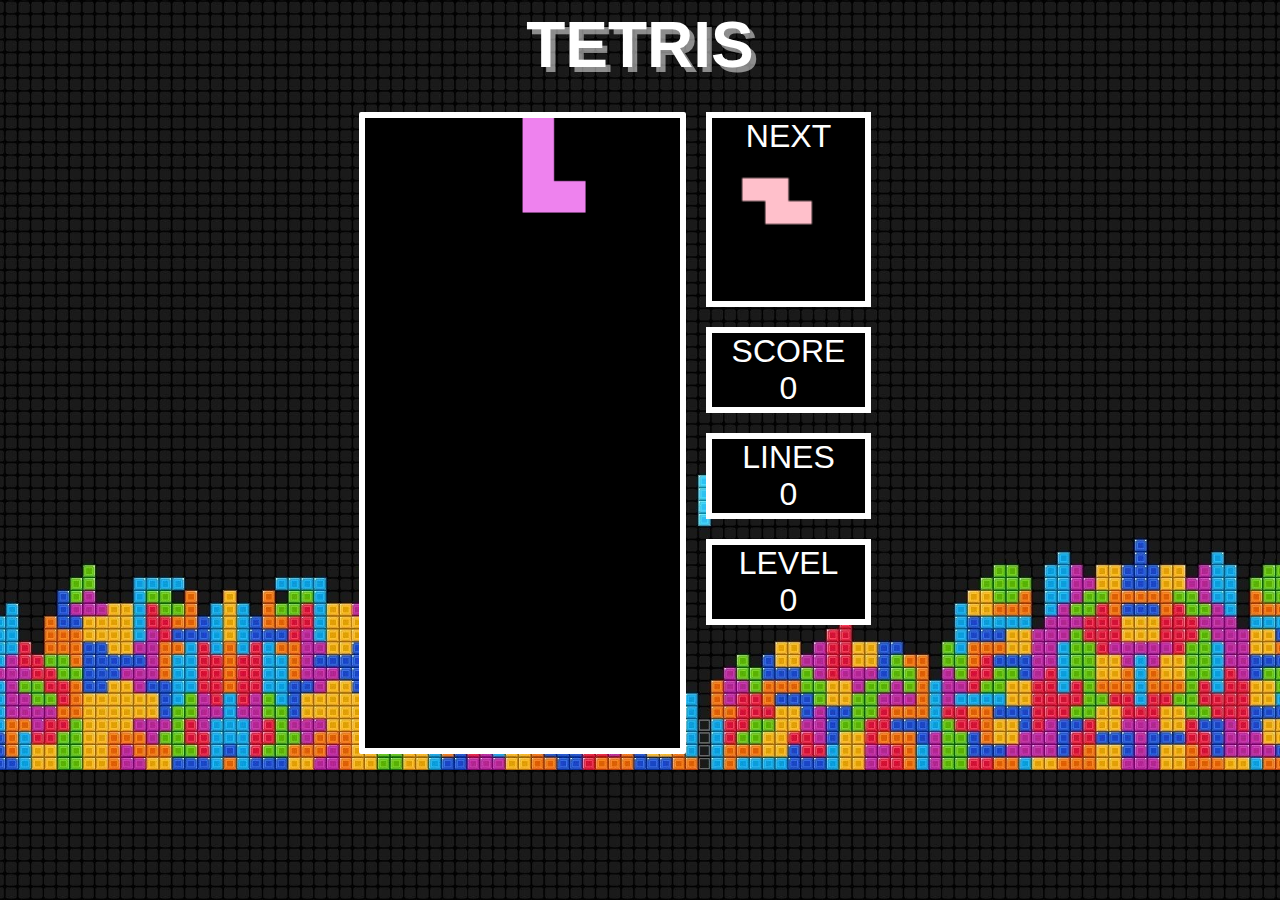
<file: index.html>
<!DOCTYPE html>
<html lang="en">
<head>
  <meta charset="UTF-8">
  <meta name="viewport" content="width=device-width, initial-scale=1.0">
  <link rel="stylesheet" href="./css/style.css">
  <title>Tetris </title>
</head>
<body>
  <div class="title">TETRIS</div>
  <div class="body">
    <div class="positions-left">
      <canvas id="tetris" width="200" height="400"></canvas>
    </div>
    <div class="positions-right">
      <div class="cajas_lateral">
        NEXT
        <canvas id="nextPiece" width="60" height="60"></canvas>
      </div>
      <div class="cajas_lateral">
        SCORE
        <div id="score"></div>
      </div>
      <div class="cajas_lateral">
        LINES
        <div id="lines"></div>
      </div>
      <div class="cajas_lateral">
        LEVEL
        <div id="level"></div>
      </div>
    </div>
  </div>
  <script src="./javascript/tetris.js"></script>
</body>
</html>
</file>
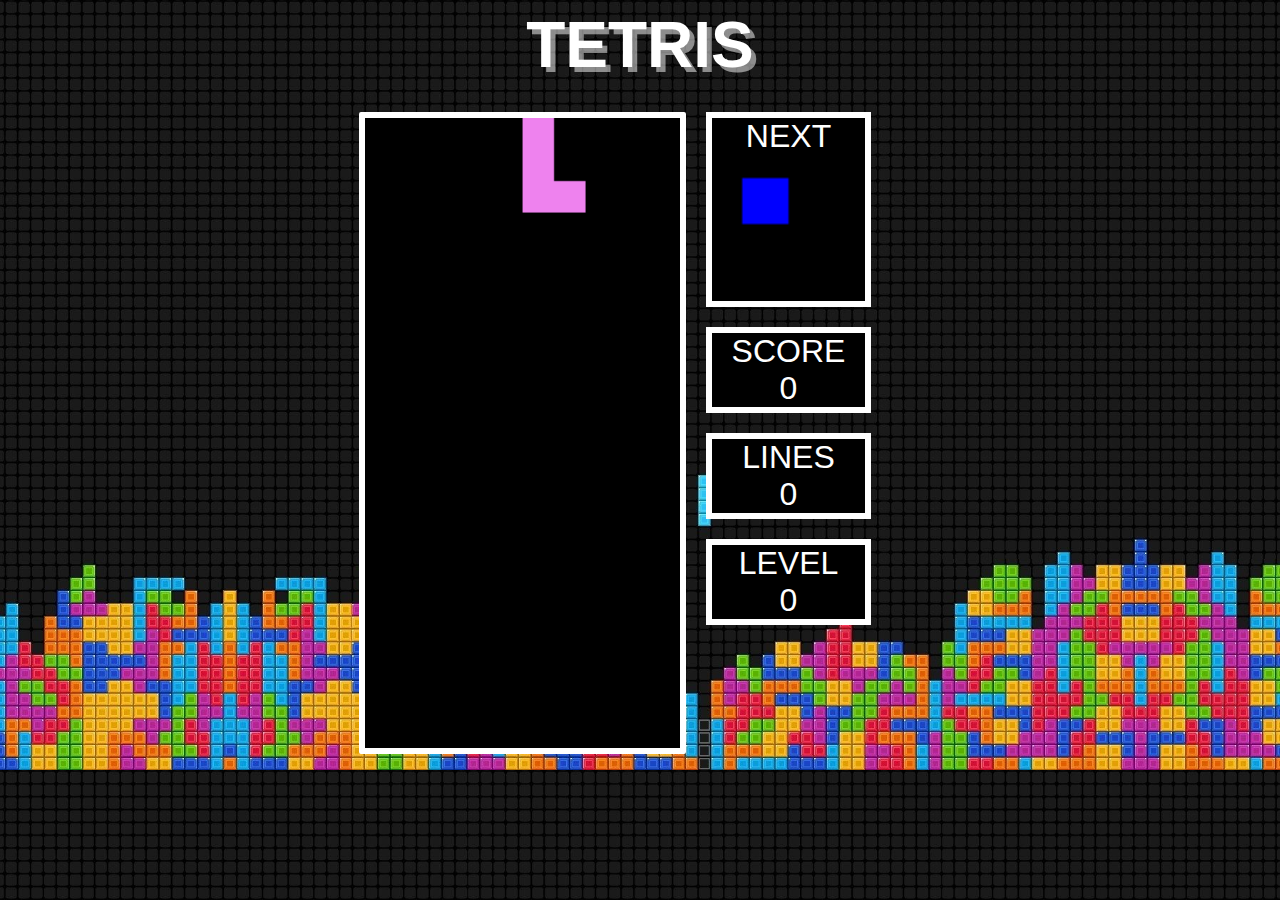
<file: html/index.html>
<!DOCTYPE html>
<html lang="en">
<head>
  <meta charset="UTF-8">
  <meta name="viewport" content="width=device-width, initial-scale=1.0">
  <link rel="stylesheet" href="../css/style.css">
  <title>Tetris </title>
</head>
<body>
  <div class="title">TETRIS</div>
  <div class="body">
    <div class="positions-left">
      <canvas id="tetris" width="200" height="400"></canvas>
    </div>
    <div class="positions-right">
      <div class="cajas_lateral">
        NEXT
        <canvas id="nextPiece" width="60" height="60"></canvas>
      </div>
      <div class="cajas_lateral">
        SCORE
        <div id="score"></div>
      </div>
      <div class="cajas_lateral">
        LINES
        <div id="lines"></div>
      </div>
      <div class="cajas_lateral">
        LEVEL
        <div id="level"></div>
      </div>
    </div>
  </div>
  <script src="../javascript/tetris.js"></script>
</body>
</html>
</file>
<file: css/style.css>
@charset "utf-8";

body{
  color: #fff;
  font-family: sans-serif;
  font-size: 2em;
  text-align: center;
  background-image: url('../img/thumb-1920-239007.jpg');
  background-size: cover;
}

.title{
  color: #fff;
  font-weight: bold;
  text-align: center;
  font-size: 2em;
  text-shadow: 5px 5px rgba(255,255,255,0.5);
}

.body{
  display: flex;
  margin-top: 30px;
  justify-content: center;
}

.positions-right{
  text-align: center;
  margin-right: 50px;
  justify-content: center;
  margin-left: 20px;
}

canvas#tetris{
  border: solid .2em #fff;
  border-radius: 2px;
  height: 70vh;
}

.cajas_lateral{
  border: solid .2em #fff;
  margin-bottom: 20px;
  max-width: 200px;
  background-color: #000;
  font-size: 1em;
}

canvas#nextPiece{
  width: 90%;
}
</file>
